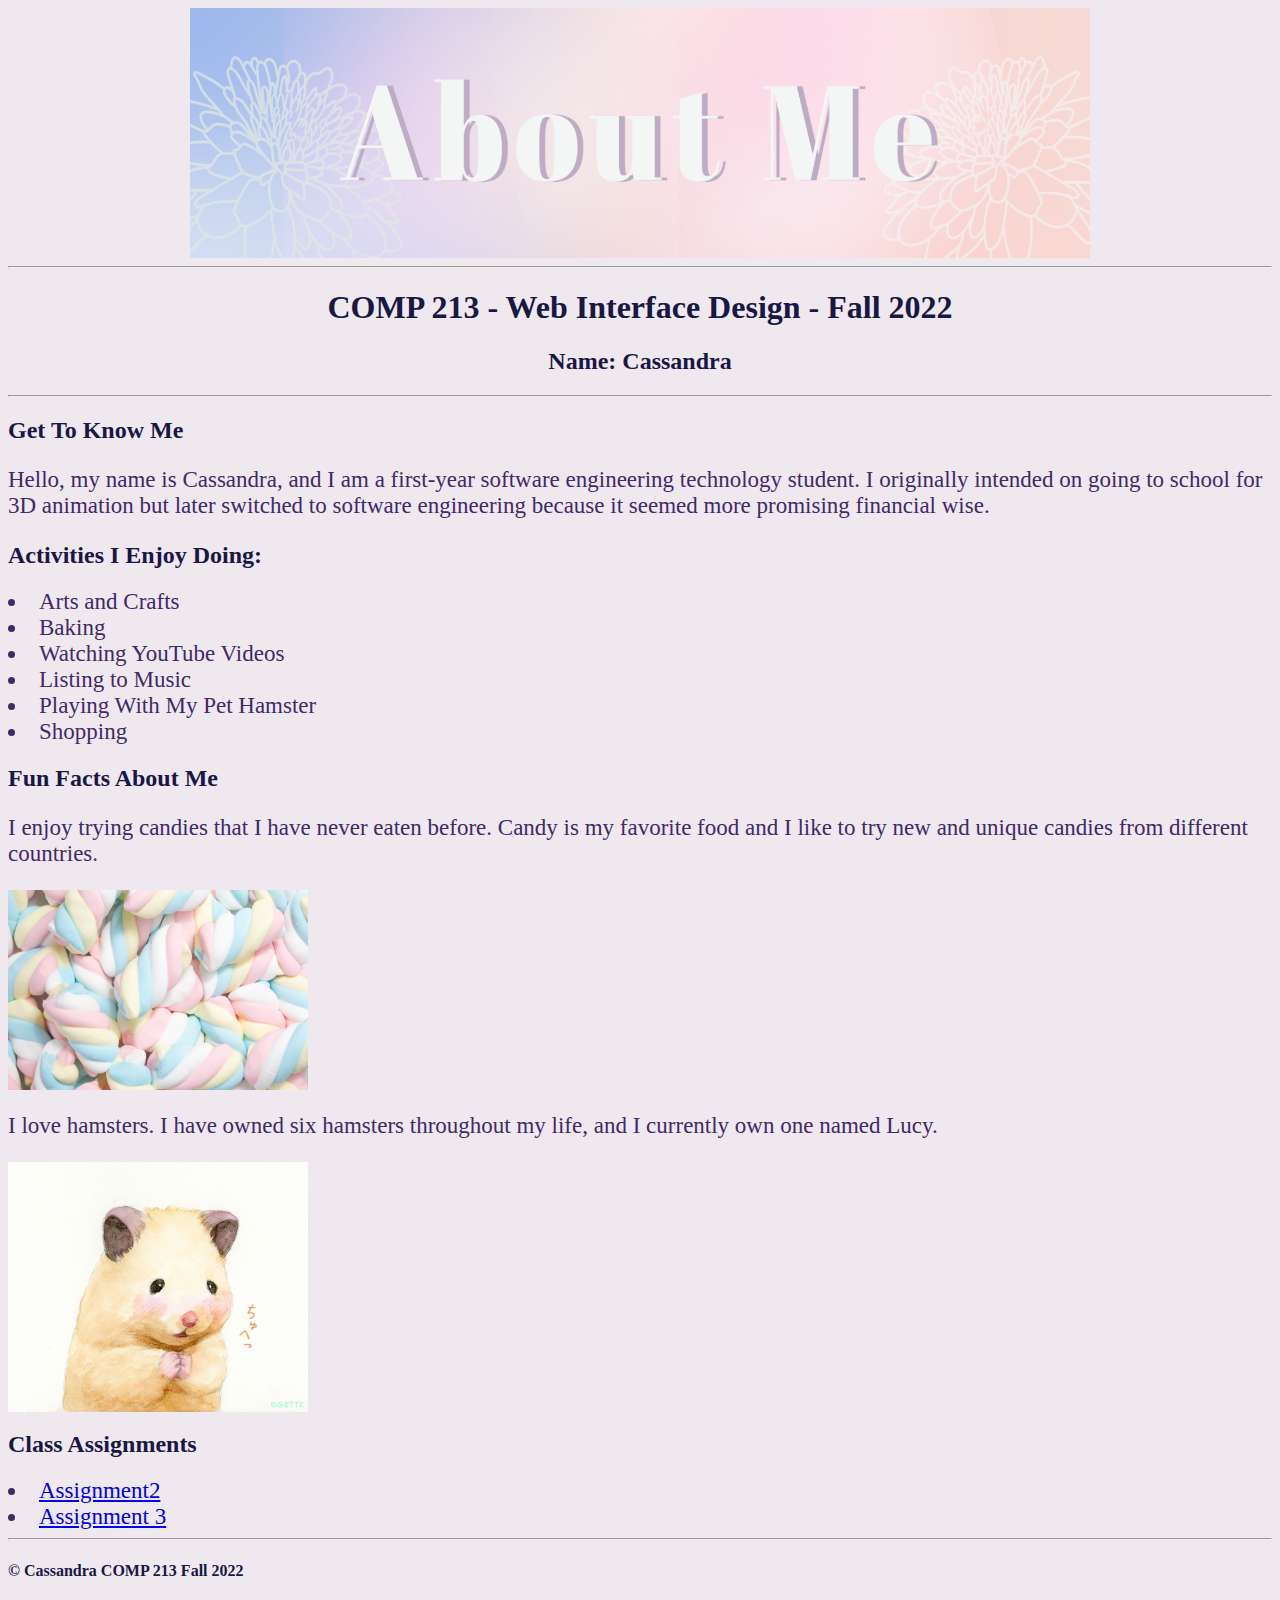
<file: index.html>
<DOCTYPE html>
    <html lang="en">

    <head>
        <title>COMP 213-011 --Web Interface Design </title>
        <meta charset="utf=8">
    </head>
    <html>

    <head>

    <body>
        <banner>
            <center>
                <img src="My project-1.jpg" alt="image" height=" 250" width="900">
            </center>
        </banner>
    </body>

    </html>
    <hr>

    <h1 style="text-align:center; font-family:Verdana; color: #191744;"> COMP 213 - Web Interface Design - Fall 2022
    </h1>

    <h2 style="text-align:center; font-family:Verdana; color: #191744;">Name: Cassandra</h2>
    </body>
    <hr>
    <h2 style="font-family:Verdana;color: #191744;">Get To Know Me</h2>
    <p style="font-size: 23px; font-family:Verdana; color:#422967;">Hello, my name is Cassandra, and I am a
        first-year software engineering technology student. I originally intended on going to school for 3D animation
        but later switched to software engineering because it seemed more promising financial wise.</p>
    </body>

    </html>
    <!DOCTYPE html>
    <html>

    <head>
        <style>
            body {
                background-color: #efe8ef;
            }
        </style>
    </head>

    </html>
    <h2 style="font-family:Verdana;color: #191744;">Activities I Enjoy Doing:</h2>
    <li style="font-size:23;font-family:Verdana;color: #422967;">Arts and Crafts</li>
    <li style="font-size:23;font-family:Verdana;color: #422967;">Baking</li>
    <li style="font-size:23;font-family:Verdana;color: #422967;">Watching YouTube Videos </li>
    <li style="font-size:23;font-family:Verdana;color: #422967;">Listing to Music</li>
    <li style="font-size:23;font-family:Verdana;color: #422967;">Playing With My Pet Hamster </li>
    <li style="font-size:23;font-family:Verdana;color: #422967;">Shopping </li>

    <h2 style="font-family:Verdana;color: #191744;">Fun Facts About Me</h2>
    <p style="font-size: 23px; font-family:Verdana; color:#422967;">I enjoy trying candies that I have never eaten
        before. Candy is my favorite food and I like to try new and unique candies from different countries.</p>
    <html>

    <head>

    <body>
        <banner>
            <img src="pastel_candy.jpg" alt="image"
                alt="image"height=" 200" width="300">
        </banner>
    </body>

    </html>
    <p style="font-size: 23px; font-family:Verdana; color:#422967;">I love hamsters. I have owned six hamsters
        throughout my life, and I currently own one named Lucy.</p>
    <html>

    <head>

    <body>
        <banner>
            <img src="hamster water colour art.jpg"
                alt="image" height=" 250" width="300">
        </banner>
    </body>
        <h2 style="font-family:Verdana;color: #191744;">Class Assignments</h2>
        <li style="font-size:23;font-family:Verdana;color: #422967;"><a href="../assignment2.html/assignment2.html"> Assignment2 </a></style></a></li>
        <li style="font-size:23;font-family:Verdana;color: #422967;"><a href="../assignment3/assignment3.html"> Assignment 3 </a></style></li>

    </html>
    <hr>
    <h4 style="font-family:Verdana;color: #191744;">&copy; Cassandra COMP 213 Fall 2022 </h4>
    <hr>
</file>
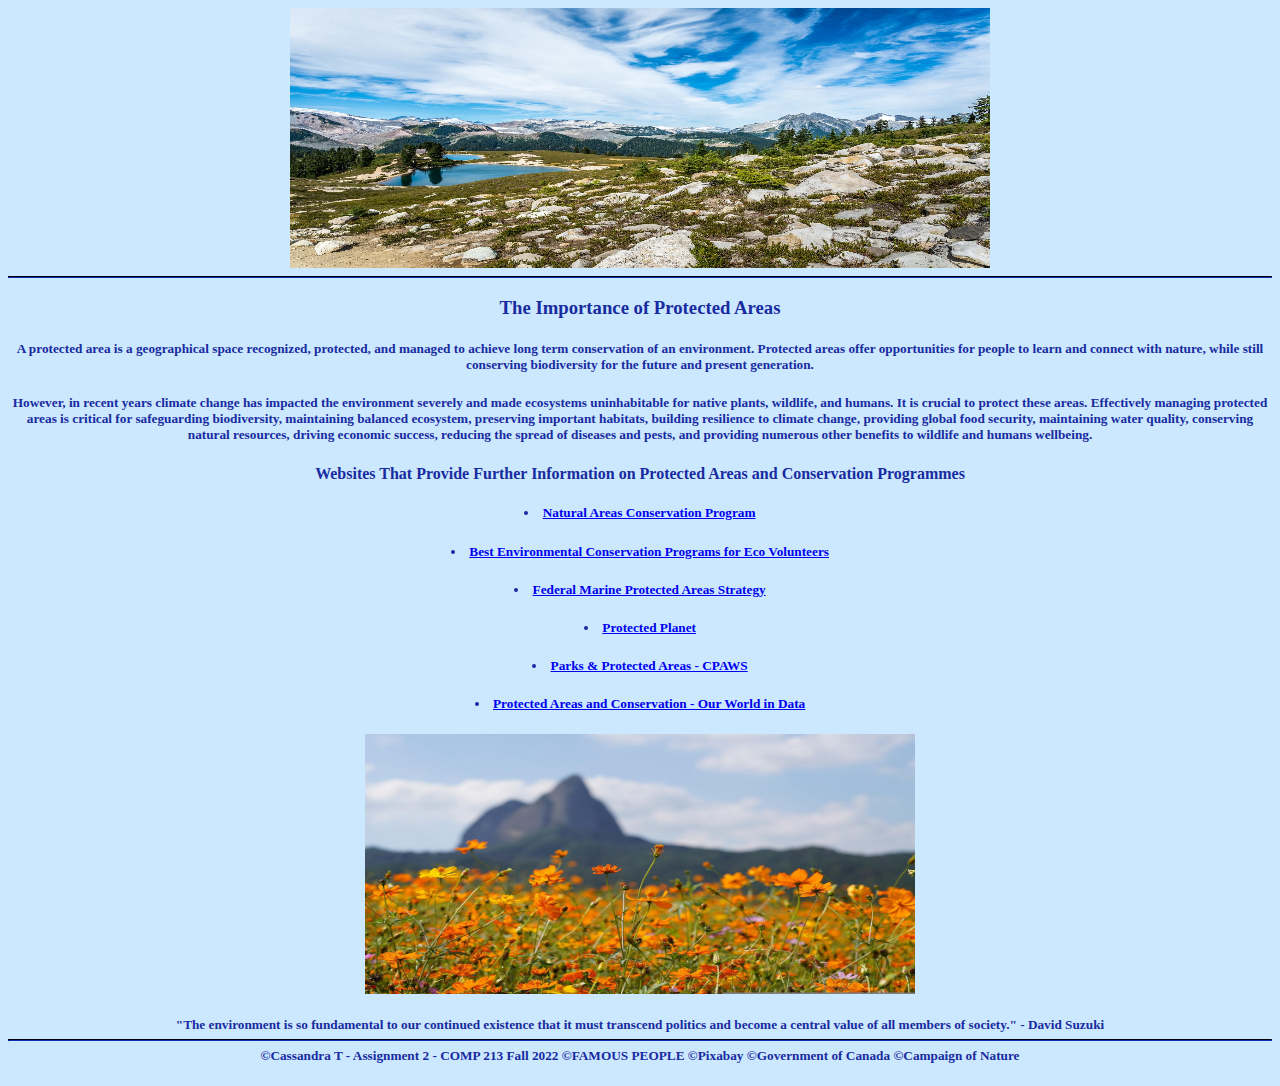
<file: assignment2.html>
<DOCTYPE html>
    <html lang="en">
        <head>
            <title> The Importance of Protected Areas </title>
            <meta charset="utf=8">
        </head>
        <style>
            body {
                background-color: #cbe8ff;
                    text-align: center; font-family:Verdana; color: #192ba0;


            }
        </style>
            <banner>
                    <img src="mountains_lake.jpg" alt="image" height=" 260" width="700">
            </banner>
            <hr style="border-color: #05195c;">
            <h3>The Importance of Protected Areas </h3>
            <h5>A protected area is a geographical space recognized, protected, and managed to achieve long term conservation of an environment. Protected areas offer opportunities for people to learn and connect with nature, while still conserving biodiversity for the future and present generation. </h5>
        <h5>However, in recent years climate change has impacted the environment severely and made ecosystems uninhabitable for native plants, wildlife, and humans. It is crucial to protect these areas. Effectively managing protected areas is critical for safeguarding biodiversity, maintaining balanced ecosystem, preserving important habitats, building resilience to climate change, providing global food security, maintaining water quality, conserving natural resources, driving economic success, reducing the spread of diseases and pests, and providing numerous other benefits to wildlife and humans wellbeing.</h5>
        <h4>Websites That Provide Further Information on Protected Areas and Conservation Programmes</h4>

           <h5><li><a href="https://www.natureconservancy.ca">Natural Areas Conservation Program</a> </li></h5>
           <h5><li><a href="https://www.volunteerhq.org/ca/blog/best-environmental-conservation-programs/">Best Environmental Conservation Programs for Eco Volunteers</a> </li></h5>
           <h5><li><a href="https://www.dfo-mpo.gc.ca/oceans/publications/fedmpa-zpmfed/index-eng.html">Federal Marine Protected Areas Strategy</a> </li></h5>
           <h5><li><a href="https://www.protectedplanet.net/en">Protected Planet</a> </li></h5>
           <h5><li><a href="https://www.cbd.int/protected/">Parks & Protected Areas - CPAWS</a> </li></h5>
           <h5><li><a href="https://ourworldindata.org/protected-areas-and-conservation">Protected Areas and Conservation - Our World in Data</a> </li></h5>
           
           <img src="maisan_provincial_park_flower.jpg" alt="image"
                height=" 260" width="550">
           <h5>"The environment is so fundamental to our continued existence that it must transcend politics and become a central value of all members of society." - David Suzuki </h8>
            
           <hr style="border-color: #05195c;">
           <h9>&copy;Cassandra T - Assignment 2 - COMP 213 Fall 2022  &copy;FAMOUS PEOPLE &copy;Pixabay &copy;Government of Canada &copy;Campaign of Nature </h9>
        
        </body>

        <!--Cassandra T-->

    
        </html>
</file>
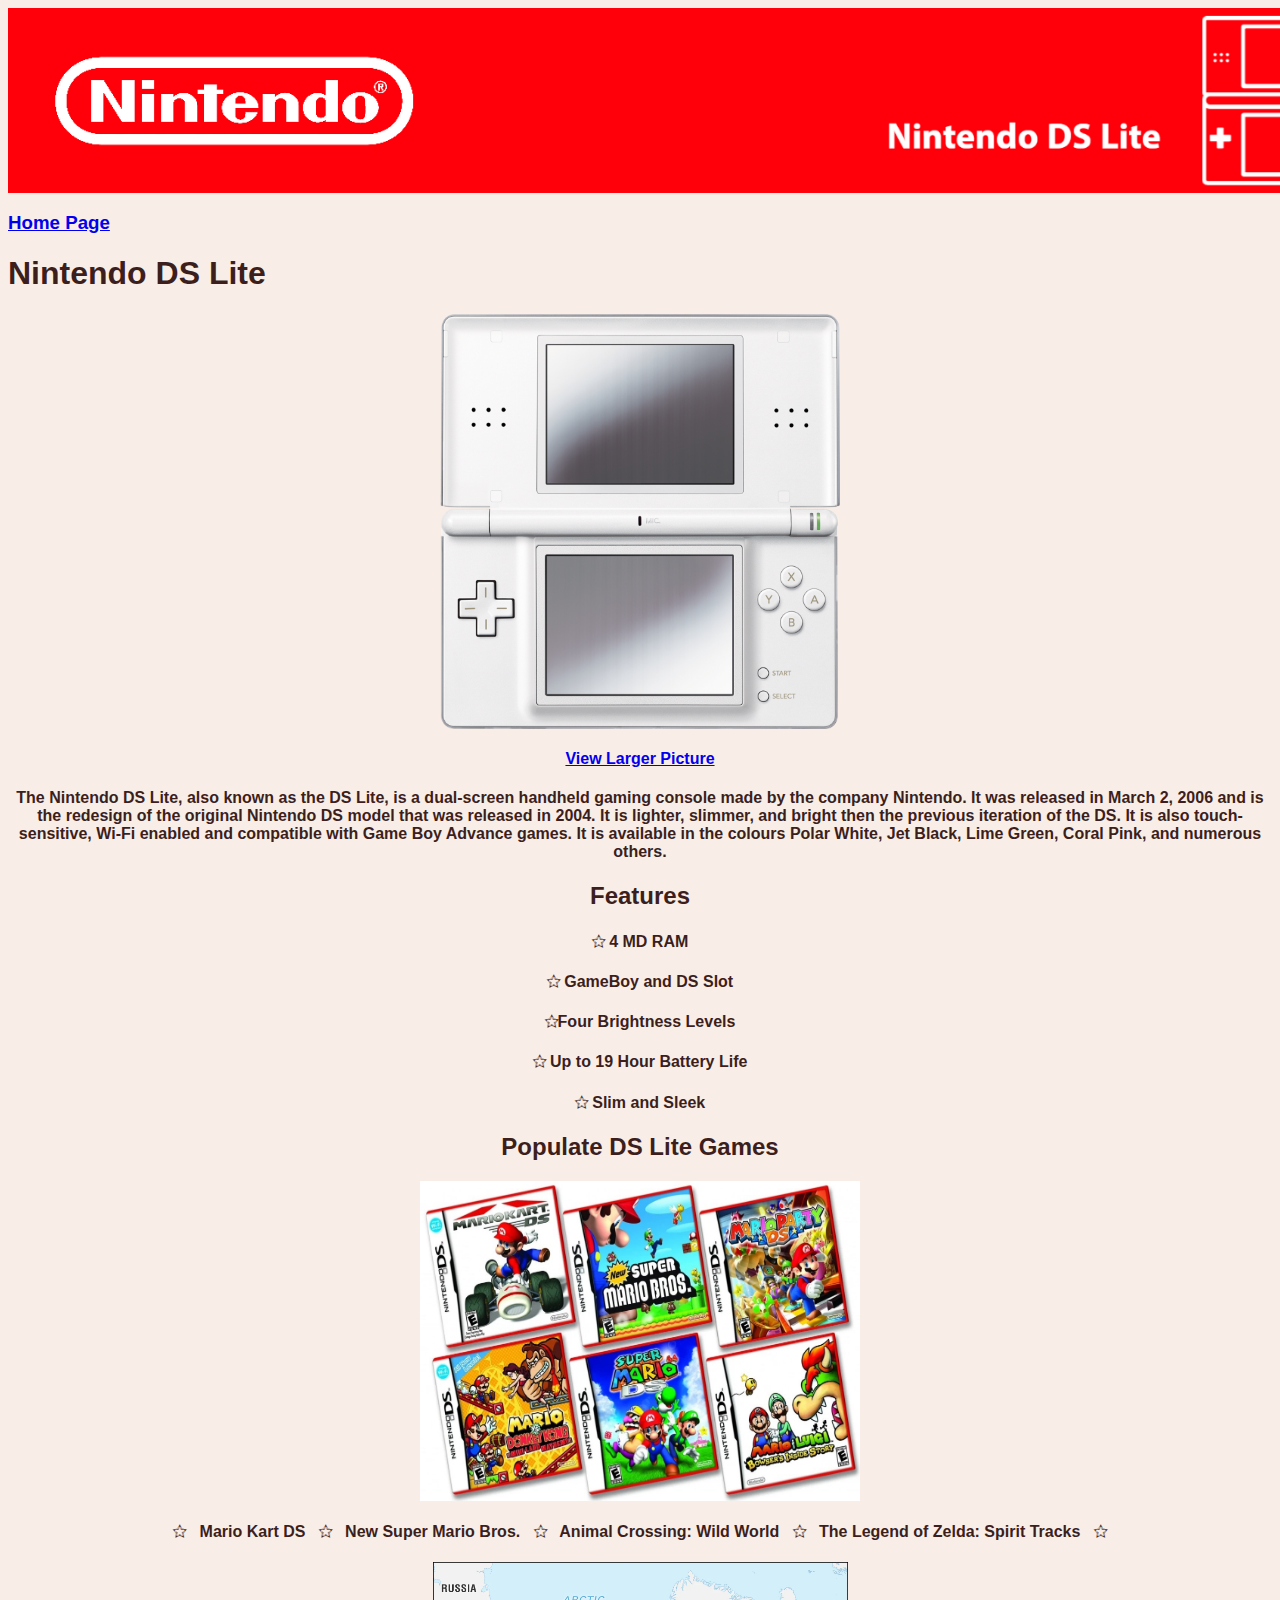
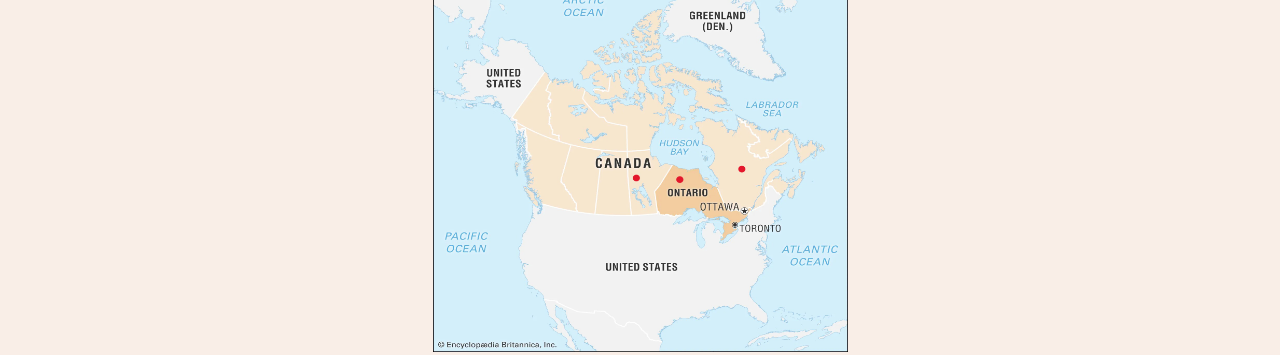
<file: assignment3.html>
<DOCTYPE html>
    <html lang="en">
        <head>
            <title> Nintendo DS Lite  </title>
            <meta charset="utf=8">
        </head>
        <body>
        <style>
        body{
            min-width:1024px;
            height: 980px; 

            background-color: #f9eee7;
                    text-align: center; font-family:sans-serif; color: #3c1f1d;

        }
        </style>
        <banner>
            <a href="https://www.nintendo.com/en-ca/">
                <img src="nint_logo.jpg" alt="image" height=" 185" width="1400"/>
            </a>
        </banner>


       <h3 style="text-align: left;"> <a href="../Index websit - Copy and updated/index.html"> Home Page </a></style>

        <h1 style="text-align: left;"> Nintendo DS Lite</h1>
        <img src="Nintendo_DS_Lite_Polar_White.jpg"alt="image" height=" 415" width="400"/>
        <h4></p><a href="../details.html/details.html"> View Larger Picture</a></style></h4>
        <h4>The Nintendo DS Lite, also known as the DS Lite, is a dual-screen handheld gaming console made by the company Nintendo. It was released in March 2, 2006 and is the redesign of the original Nintendo DS model that was released in 2004. It is lighter, slimmer, and bright then the previous iteration of the DS. It is also touch- sensitive, Wi-Fi enabled and compatible with Game Boy Advance games. It is available in the colours Polar White, Jet Black, Lime Green, Coral Pink, and numerous others. </h4>
        <h2> Features </h2>
        <h4>&#10025; 4 MD RAM </h4>
        <h4>&#10025; GameBoy and DS Slot </h4>
        <h4>&#10025;Four Brightness Levels </h4>
        <h4>&#10025; Up to 19 Hour Battery Life </h4>
        <h4>&#10025; Slim and Sleek</h5>

       
        <h2>Populate DS Lite Games </h2>
        <img src="Video_games2.jpg"alt="image" height=" 320" width="440"/>
        <h4> &#10025; &nbsp; Mario Kart DS &nbsp; &#10025; &nbsp; New Super Mario Bros. &nbsp; &#10025; &nbsp; Animal Crossing: Wild World &nbsp; &#10025; &nbsp; The Legend of Zelda: Spirit Tracks &nbsp; &#10025; </h4>
        
        <img src="Ontario_Canada2.jpg" alt="Image" height=" 390" width="415" alt="Ontario_Canada2" usemap="#Ontario_Canada2">

        <map name="Ontario_Canada2">
            <area shape="rect" coords="183,203,212,266" alt="Manitoba" href="https://pnpgamesonline.com/">
            <area shape="rect" coords="221,220,264,268" alt="Ontario" href="https://www.powerupgaming.ca/">
            <area shape="rect" coords="272,194,310,248" alt="Quebec" href="https://www.laplanquejeuxvideo.net/">

        </map>
        <!-- Cassandra -->
        </body>
    </html>
</file>
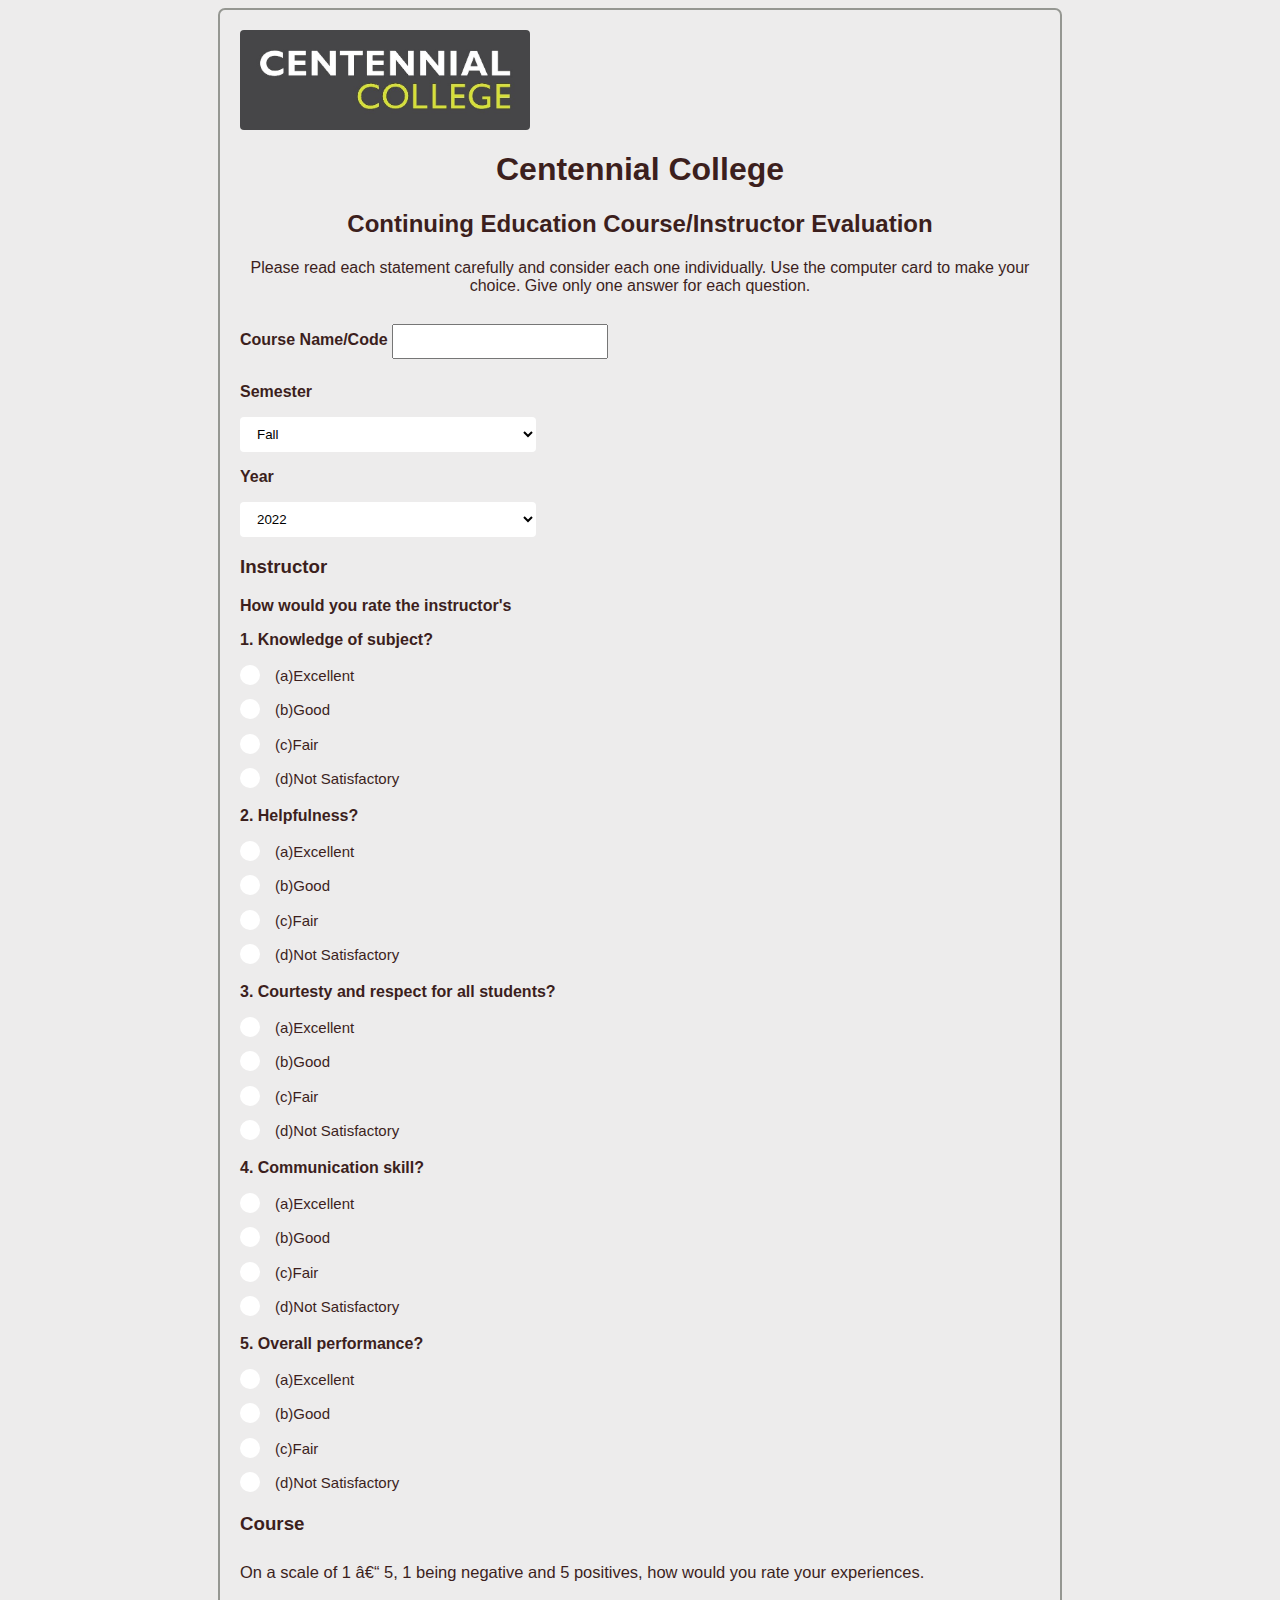
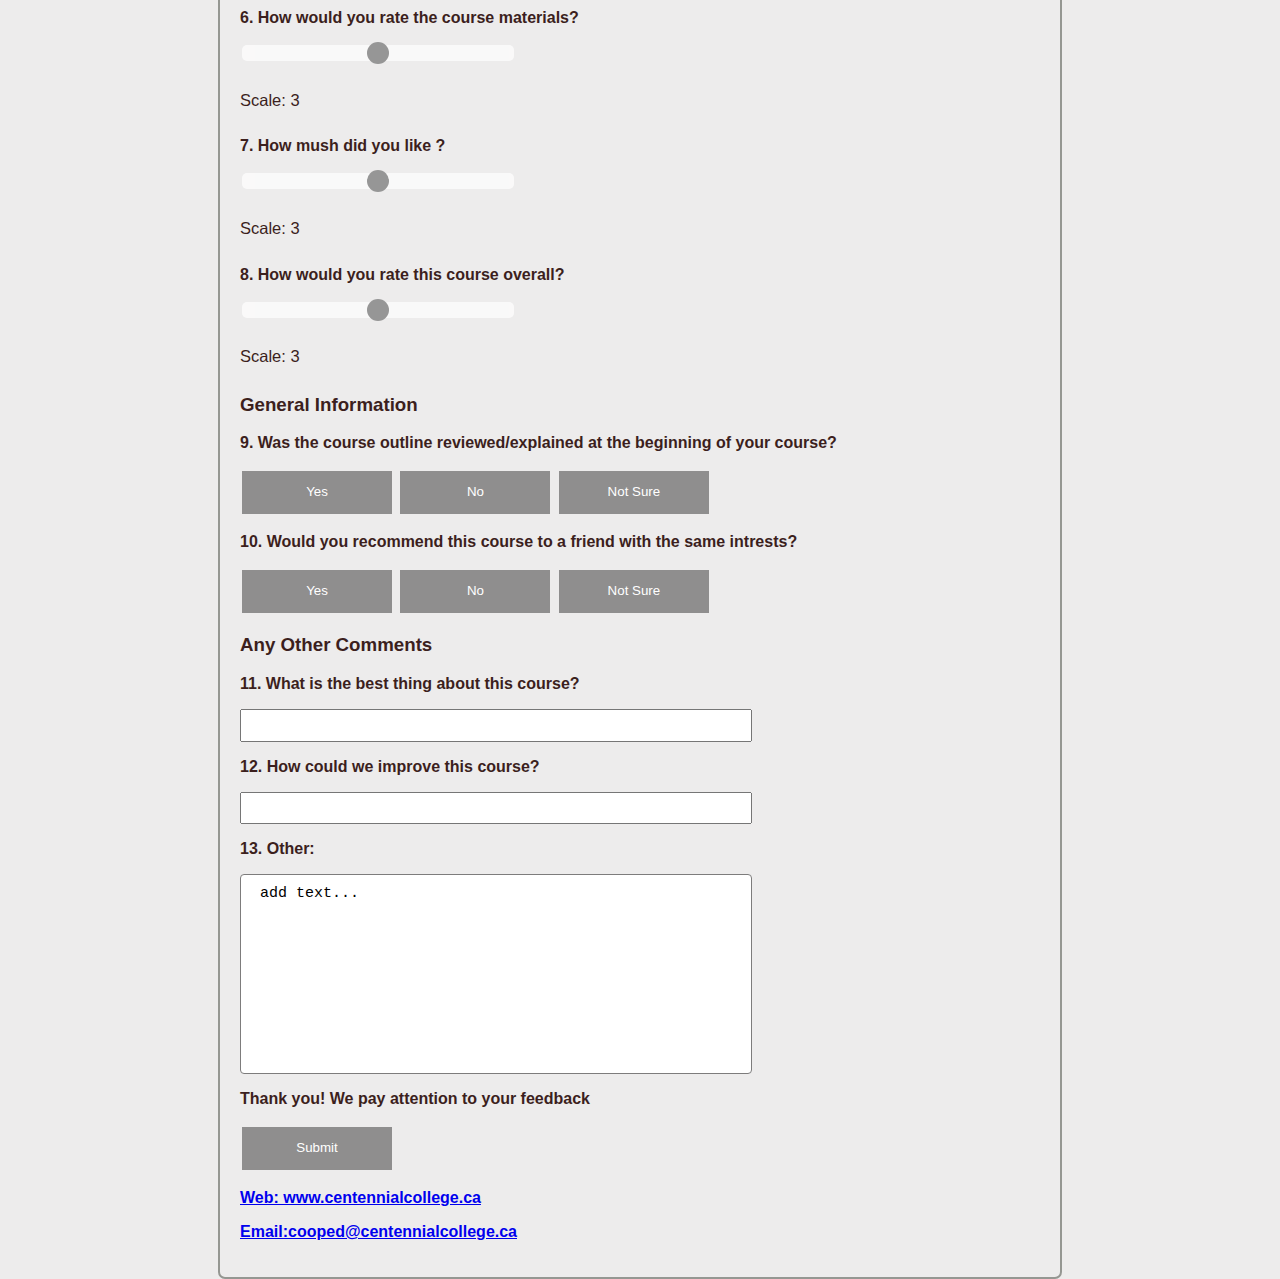
<file: assignment4.html>
<DOCTYPE html>
    <html lang="en">

    <head>
        <title> Continuing Education </title>
        <meta charset="utf=8">
        <link rel="stylesheet" href="mystyle.css">
    </head>

    <body>
        <form>
            <div class="center">
                <banner>
                    <a href="https://www.centennialcollege.ca">
                        <img src="centennial_college_logo.jpg" />
                    </a>
                </banner>

                <h1> Centennial College</h1>

                <h2>Continuing Education Course/Instructor Evaluation </h2>

                <h4>Please read each statement carefully and consider each one individually. Use the computer card to
                    make
                    your choice. Give only one answer for each question. </h4>
                <label for="cname">Course Name/Code</label>
                <input type="text" id="cname" name="cname">

                <p>Semester</p>

                <select id="semester" name="semester">
                    <option value="fa">Fall</option>
                    <option value="wi">Winter</option>
                    <option value="sp">Spring</option>
                    <option value="sm">Summer</option>
                </select>

                <p>Year</p>

                <select id="semester" name="semester">
                    <option value="22">2022</option>
                    <option value="23">2023</option>
                    <option value="24">2024</option>
                    <option value="25">2025</option>
                </select>

                <h3>Instructor</h3>
                <p>How would you rate the instructor's </p>
                <p>1. Knowledge of subject?</p>
                <label class="container">(a)Excellent
                    <input type="checkbox" name="subject">
                    <span class="checkmark"></span>
                </label>
                <label class="container">(b)Good
                    <input type="checkbox" name="subject">
                    <span class="checkmark"></span>
                </label>
                <label class="container">(c)Fair
                    <input type="checkbox" name="subject">
                    <span class="checkmark"></span>
                </label>
                <label class="container">(d)Not Satisfactory
                    <input type="checkbox" name="subject">
                    <span class="checkmark"></span>
                </label>

                <p>2. Helpfulness?</p>
                <label class="container">(a)Excellent
                    <input type="checkbox" name="subject">
                    <span class="checkmark"></span>
                </label>
                <label class="container">(b)Good
                    <input type="checkbox" name="subject">
                    <span class="checkmark"></span>
                </label>
                <label class="container">(c)Fair
                    <input type="checkbox" name="subject">
                    <span class="checkmark"></span>
                </label>
                <label class="container">(d)Not Satisfactory
                    <input type="checkbox" name="subject">
                    <span class="checkmark"></span>
                </label>

                <p>3. Courtesty and respect for all students?</p>
                <label class="container">(a)Excellent
                    <input type="checkbox" name="subject">
                    <span class="checkmark"></span>
                </label>
                <label class="container">(b)Good
                    <input type="checkbox" name="subject">
                    <span class="checkmark"></span>
                </label>
                <label class="container">(c)Fair
                    <input type="checkbox" name="subject">
                    <span class="checkmark"></span>
                </label>
                <label class="container">(d)Not Satisfactory
                    <input type="checkbox" name="subject">
                    <span class="checkmark"></span>
                </label>

                <p>4. Communication skill?</p>
                <label class="container">(a)Excellent
                    <input type="checkbox" name="subject">
                    <span class="checkmark"></span>
                </label>
                <label class="container">(b)Good
                    <input type="checkbox" name="subject">
                    <span class="checkmark"></span>
                </label>
                <label class="container">(c)Fair
                    <input type="checkbox" name="subject">
                    <span class="checkmark"></span>
                </label>
                <label class="container">(d)Not Satisfactory
                    <input type="checkbox" name="subject">
                    <span class="checkmark"></span>
                </label>

                <p>5. Overall performance?</p>
                <label class="container">(a)Excellent
                    <input type="checkbox" name="subject">
                    <span class="checkmark"></span>
                </label>
                <label class="container">(b)Good
                    <input type="checkbox" name="subject">
                    <span class="checkmark"></span>
                </label>
                <label class="container">(c)Fair
                    <input type="checkbox" name="subject">
                    <span class="checkmark"></span>
                </label>
                <label class="container">(d)Not Satisfactory
                    <input type="checkbox" name="subject">
                    <span class="checkmark"></span>
                </label>
                <h3> Course </h3>

                <h5>On a scale of 1 – 5, 1 being negative and 5 positives, how would you rate your experiences. </h5>

                <p>6. How would you rate the course materials?</p>
                <div class="slidecontainer">
                    <input type="range" min="1" max="5" value="3" class="slider" id="myRange">
                    <h5>Scale: <span id="demo"></span></h5>
                </div>
                <script>
                    var slider = document.getElementById("myRange");
                    var output = document.getElementById("demo");
                    output.innerHTML = slider.value;

                    slider.oninput = function () {
                        output.innerHTML = this.value;
                    }
                </script>

                <p>7. How mush did you like ?</p>
                <div class="slidecontainer">
                    <input type="range" min="1" max="5" value="3" class="slider" id="iRange">
                    <h5>Scale: <span id="memo"></span></h5>
                </div>
                <script>
                    var slider = document.getElementById("iRange");
                    var output = document.getElementById("memo");
                    output.innerHTML = slider.value;

                    slider.oninput = function () {
                        output.innerHTML = this.value;
                    }
                </script>

                <p>8. How would you rate this course overall?</p>
                <div class="slidecontainer">
                    <input type="range" min="1" max="5" value="3" class="slider" id="uRange">
                    <h5>Scale: <span id="bemo"></span></h5>
                </div>
                <script>
                    var slider = document.getElementById("uRange");
                    var output = document.getElementById("bemo");
                    output.innerHTML = slider.value;

                    slider.oninput = function () {
                        output.innerHTML = this.value;
                    }
                </script>
                <h3> General Information</h3>
                <p>9. Was the course outline reviewed/explained at the beginning of your course?</p>
                <input type="button" value="Yes">
                <input type="button" value="No">
                <input type="button" value="Not Sure">

                <p>10. Would you recommend this course to a friend with the same intrests?</p>
                <input type="button" value="Yes">
                <input type="button" value="No">
                <input type="button" value="Not Sure">


                <h3> Any Other Comments</h3>
                <p>11. What is the best thing about this course?</p>

                <label for="fname"></label>
                <input type="test" id="fname" name="fname">

                <p>12. How could we improve this course? </p>

                <label for="fname"></label>
                <input type="test" id="fname" name="fname">
                <p>13. Other:</p>
                <textarea> add text... </textarea>
                <p>Thank you! We pay attention to your feedback</p>
                <input type="button" value="Submit">
                <p></p>
                <p><a href="https://www.centennialcollege.ca">Web: www.centennialcollege.ca</a>
                <p>
                <p> <a href="mailto:cooped@centennialcollege.ca">Email:cooped@centennialcollege.ca </a></p>
            </div>
        </form>

    </body>

    </html>
</file>
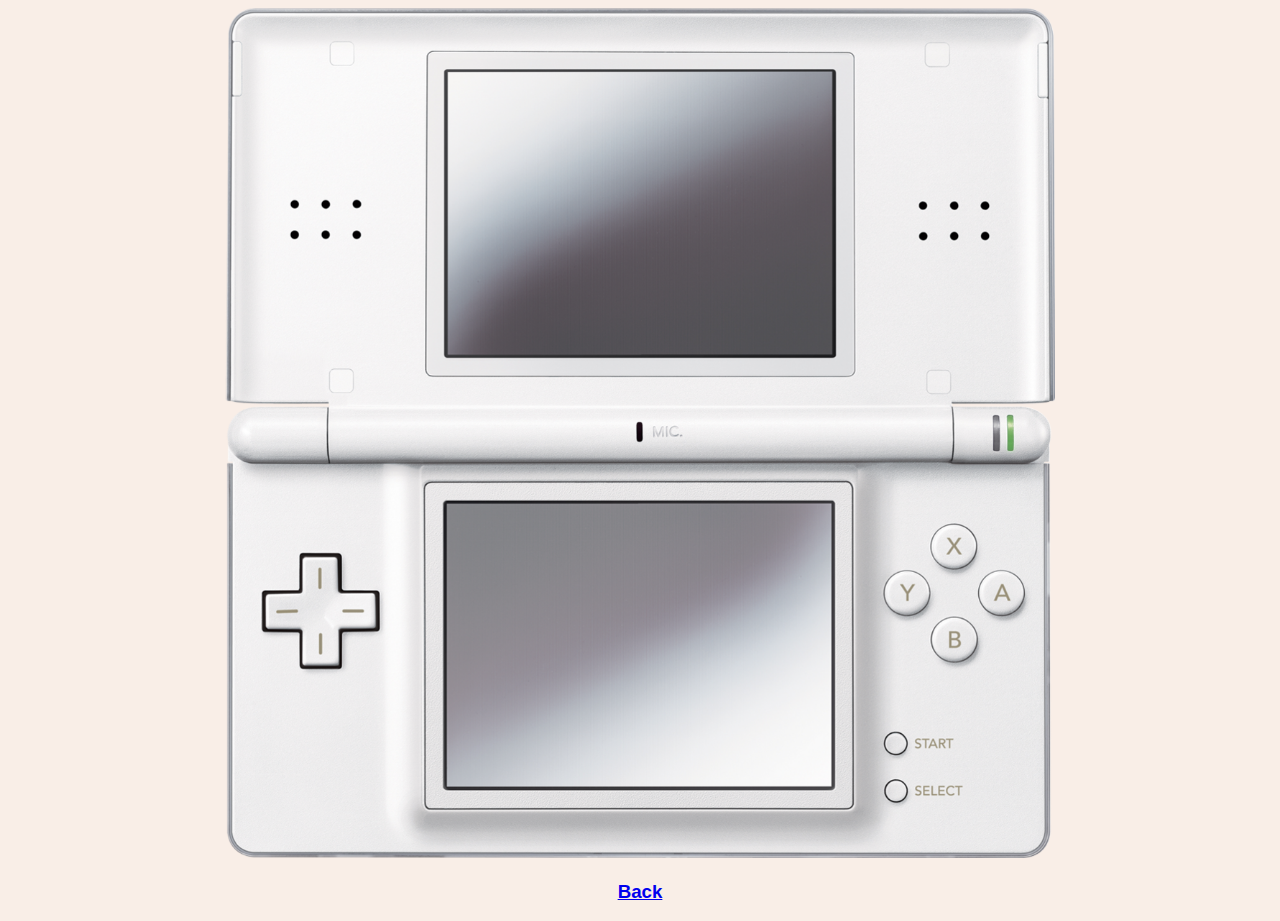
<file: details.html>
<!DOCTYPE html>
<html lang="eng">
    <head>
        <title> Nintendo DS Lite Picture </title>
        <meta charset="utf=8">
    </head>
    <body>
        <style>
            body{
                min-width:980px;
                background-color: #f9eee7;
                        text-align: center; font-family:sans-serif; color: #3c1f1d;
    
    
            }
         </style>
            <img src="details.jpg"alt="image" height=" 850" width="830"/>
            <h3 style="text-align: center;"> <a href="../assignment3/assignment3.html"> Back </a></style>
         

    </body>
</html>
</file>
<file: mystyle.css>
body {
    min-width: 1024px;
    height: 980px;
    background-color: #edecec;
    font-family: sans-serif;
    font-weight: bolder;
    color: #3c1f1d;
}

.center {
    margin: 0 auto;
    width: 800px;
    border-radius: 7px;
    border: 2px solid #959792;
    padding: 20px;


}

img {
    text-align: left;
    border-radius: 4px;
    height: 100px;
    width: 290;

}


h1 {
    text-align: center;
}

h2 {
    text-align: center;
}

h4 {
    text-align: center;
    font-weight: lighter;
}

h5 {
    font-size: 16.5;
    font-weight: 400;
}

p {
    text-align: left;

}

input {
    width: 512;
    line-height: 2;
}

label {
    line-height: 3;
}

textarea {
    width: 64%;
    height: 200px;
    padding: 10px 10px;
    box-sizing: border-box;
    border: 1px solid rgb(125, 124, 124);
    border-radius: 4px;
    background-color: #ffffff;
    font-size: 15px;
    resize: none;
}

select {
    width: 37%;
    padding: 9px 13px;
    border: 0.5px;
    border-radius: 4px;
    background-color: white;
}

.container {
    display: block;
    position: relative;
    padding-left: 35px;
    margin-bottom: 12px;
    cursor: pointer;
    font-size: 15px;
    font-weight: lighter;
    line-height: 1.5;
    -webkit-user-select: none;
    -moz-user-select: none;
    -ms-user-select: none;
    user-select: none;
}

.container input {
    position: absolute;
    opacity: 0;
    cursor: pointer;
}

.checkmark {
    position: absolute;
    top: 0;
    left: 0;
    height: 20px;
    width: 20px;
    background-color: rgb(255, 255, 255);
    border-radius: 50%;

}

.container:hover input~.checkmark {
    background-color: rgb(255, 255, 255);
}

.container input:checked~.checkmark {
    background-color: #727272;
}

.checkmark:after {
    content: "";
    position: absolute;
    display: none;
}

.container input:checked~.checkmark:after {
    display: block;
}

.container .checkmark:after {
    left: 8px;
    top: 6px;
    width: 2px;
    height: 5px;
    border: solid white;
    border-width: 0 2px 2px 0;
    -webkit-transform: rotate(45deg);
    -ms-transform: rotate(45deg);
    transform: rotate(45deg);
}

.slider {
    -webkit-appearance: none;
    width: 34%;
    height: 16px;
    border-radius: 5px;
    background: #ffffff;
    outline: none;
    opacity: 0.7;
    -webkit-transition: .2s;
    transition: opacity .2s;
}

.slider::-webkit-slider-thumb {
    -webkit-appearance: none;
    appearance: none;
    width: 22px;
    height: 22px;
    border-radius: 50%;
    background-color: #727272;
    cursor: pointer;
}

.slider::-moz-range-thumb {
    width: 25px;
    height: 25px;
    border-radius: 50%;
    background: #4a4a7e;
    cursor: pointer;
}

input[type=text] {
    width: 27%;
    padding: 2px 4px;
    margin: 8px 0;
    box-sizing: border-box;
}

input[type=button],
input[type=submit],
input[type=reset] {
    background-color: #8f8e8e;
    border: none;
    color: #ffffff;
    padding: 8px 10px;
    text-decoration: none;
    margin: 3px 2px;
    cursor: pointer;
    width: 150px;

}
</file>
